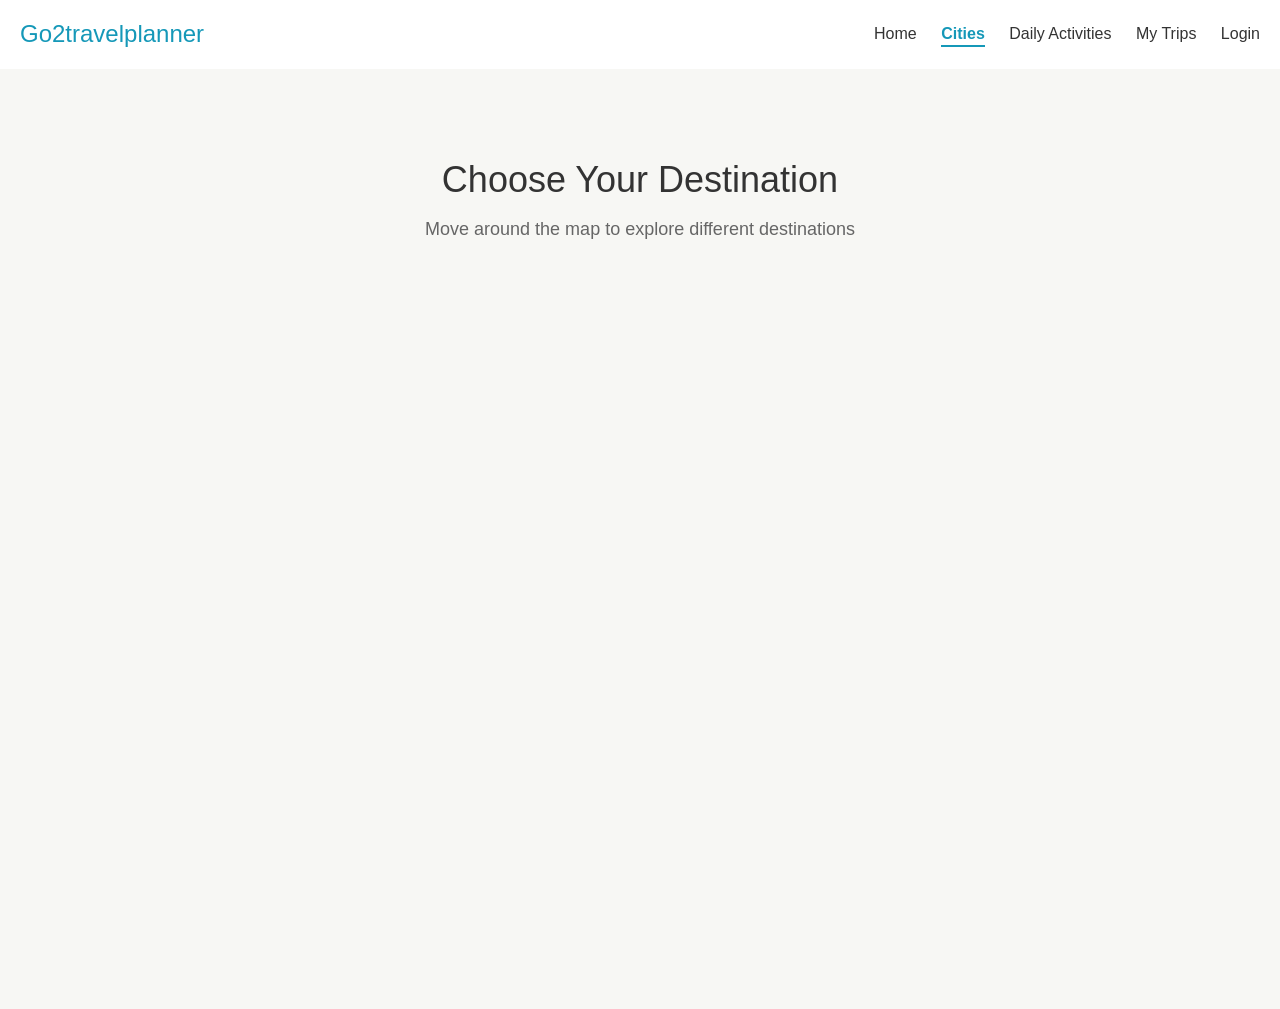
<file: cities.html>
<!DOCTYPE html>
<html lang="en">
<head>
  <meta charset="UTF-8">
  <meta name="viewport" content="width=device-width, initial-scale=1.0">
  <title>Cities</title>
  <link rel="stylesheet" href="style.css">
</head>

<body>

  <header>
    <h2><a href="index.html">Go2travelplanner</a></h2>

    <nav>
      <a href="index.html">Home</a>
      <a href="cities.html" class="active">Cities</a>
      <a href="comingsoon.html">Daily Activities</a>
      <a href="trips.html">My Trips</a>
      <a href="login.html">Login</a>
    </nav>
  </header>
  
  <main>
    <section class="map-section">
      <h1>Choose Your Destination</h1>
      <p>Move around the map to explore different destinations</p>

      <div class="google-map">
        <iframe
          src="https://www.google.com/maps/embed?pb=!1m18!1m12!1m3!1d22356315.55221679!2d-12.4894661!3d48.9010189!2m3!1f0!2f0!3f0!3m2!1i1024!2i768!4f13.1!3m3!1m2!1s0x47d8f7e66f5c8001%3A0x57bfc9dca58f2d81!2sEurope!5e0!3m2!1sen!2suk!4v1710000000000!5m2!1sen!2suk"
          allowfullscreen=""
          loading="lazy">
        </iframe>
      </div>
    </section>

  </main>
</body>
</html>
</file>
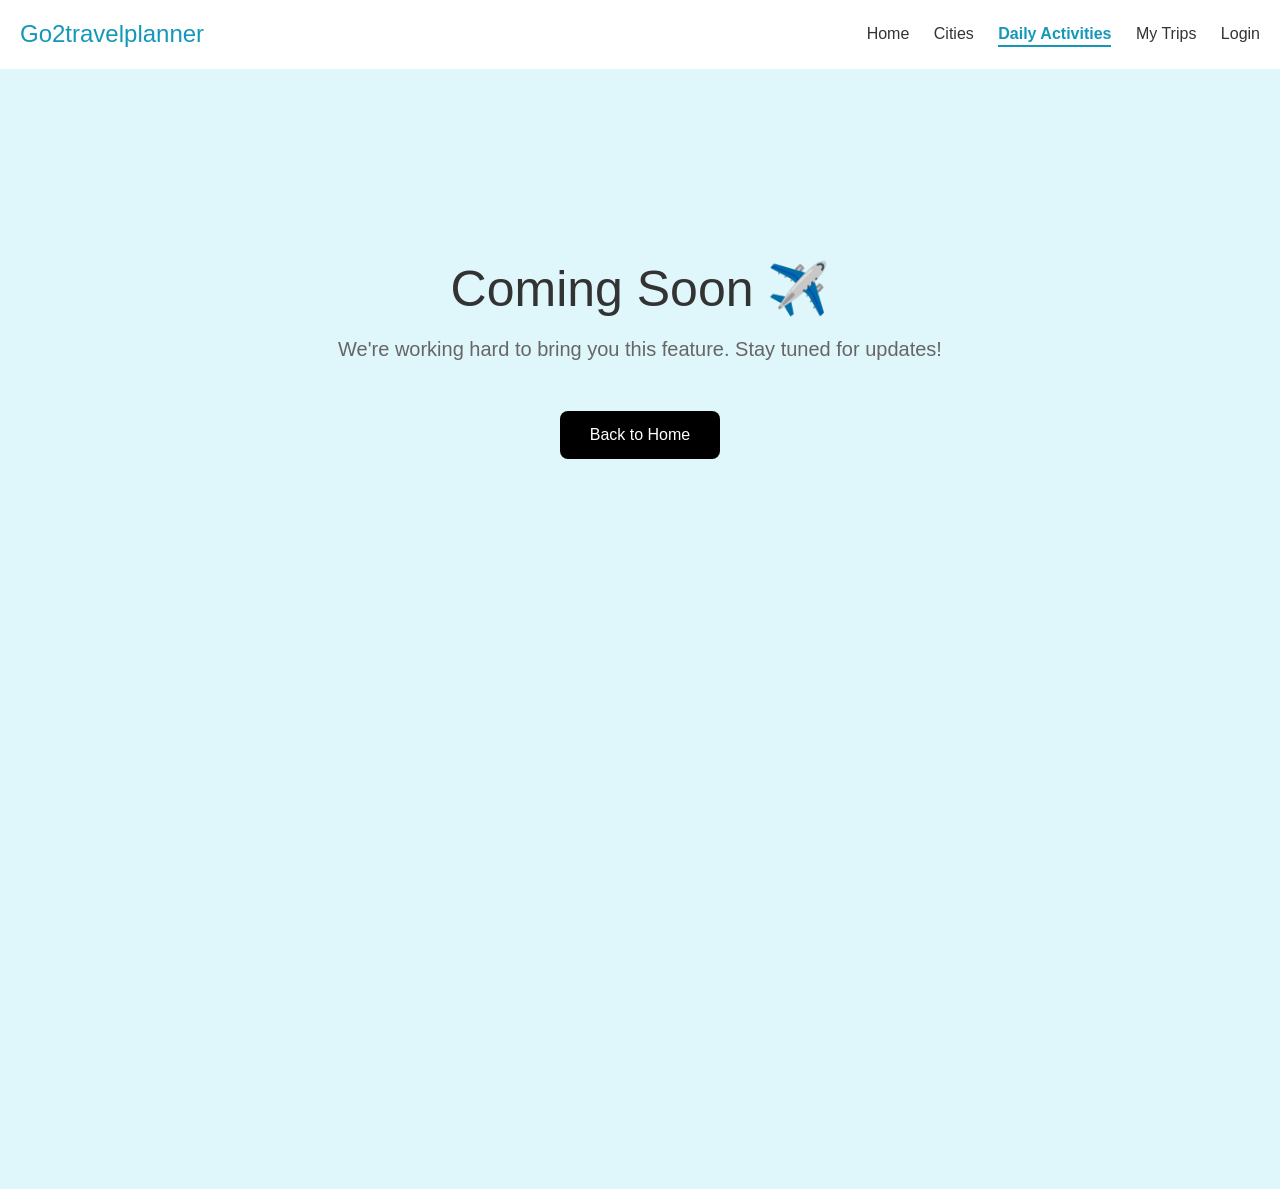
<file: comingsoon.html>
<!DOCTYPE html>
<html lang="en">
<head>
  <meta charset="UTF-8">
  <meta name="viewport" content="width=device-width, initial-scale=1.0">
  <title>Coming Soon</title>
  <link rel="stylesheet" href="style.css">
</head>

<body>

  <header>
    <h2><a href="index.html">Go2travelplanner</a></h2>

    <nav>
      <a href="index.html">Home</a>
      <a href="cities.html">Cities</a>
      <a href="comingsoon.html" class="active">Daily Activities</a>
      <a href="trips.html">My Trips</a>
      <a href="login.html">Login</a>
    </nav>
  </header>

  <main>

    <section class="coming-soon">
      <h1>Coming Soon ✈️</h1>

      <p>
        We're working hard to bring you this feature.
        Stay tuned for updates!
      </p>

      <a href="index.html" class="main-button">Back to Home</a>
    </section>

  </main>

</body>
</html>
</file>
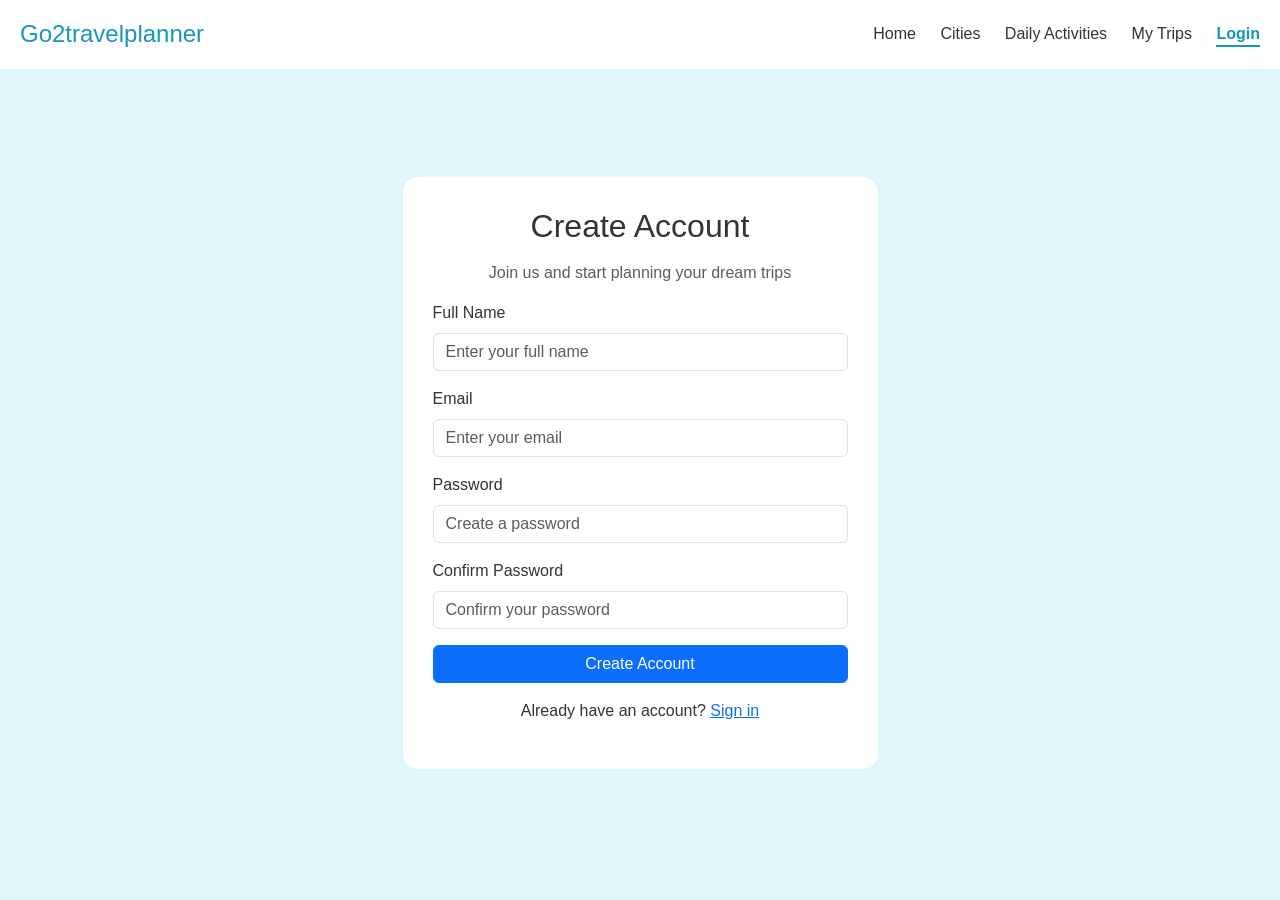
<file: login.html>
<!DOCTYPE html>
<html lang="en">
<head>
  <meta charset="UTF-8">
  <meta name="viewport" content="width=device-width, initial-scale=1.0">
  <title>Create Account</title>

  <!-- Bootstrap 5.3.3 from https://getbootstrap.com -->
 
  <link href="https://cdn.jsdelivr.net/npm/bootstrap@5.3.3/dist/css/bootstrap.min.css" rel="stylesheet">
  
  <link rel="stylesheet" href="style.css">
  
</head>

<body class="login-page">

  <header>
    <h2><a href="index.html">Go2travelplanner</a></h2>

    <nav>
      <a href="index.html">Home</a>
      <a href="cities.html">Cities</a>
      <a href="comingsoon.html">Daily Activities</a>
      <a href="trips.html">My Trips</a>
      <a href="login.html" class="active">Login</a>
    </nav>
  </header>

  <main>

    <section class="login-section">

      <div class="container mt-5">
        <div class="row justify-content-center">
          <div class="col-md-5">

            <h2 class="text-center mb-3">Create Account</h2>
            <p class="text-center text-muted">
              Join us and start planning your dream trips
            </p>

            <form action="comingsoon.html">

              <div class="mb-3">
                <label class="form-label">Full Name</label>
                <input 
                  type="text" 
                  class="form-control" 
                  name="fullname"
                  autocomplete="name"
                  placeholder="Enter your full name"
                  required>
              </div>

              <div class="mb-3">
                <label class="form-label">Email</label>
                <input 
                  type="email" 
                  class="form-control" 
                  name="email"
                  autocomplete="email"
                  placeholder="Enter your email"
                  required>
              </div>

              <div class="mb-3">
                <label class="form-label">Password</label>
                <input 
                  type="password" 
                  class="form-control" 
                  name="password"
                  autocomplete="new-password"
                  placeholder="Create a password"
                  minlength="6"
                  required>
              </div>

              <div class="mb-3">
                <label class="form-label">Confirm Password</label>
                <input 
                  type="password" 
                  class="form-control" 
                  name="confirm-password"
                  autocomplete="new-password"
                  placeholder="Confirm your password"
                  minlength="6"
                  required>
              </div>

              <button type="submit" class="btn btn-primary w-100">Create Account</button>

              <p class="text-center mt-3">
                Already have an account? <a href="signin.html">Sign in</a>
              </p>

            </form>

          </div>
        </div>
      </div>

    </section>

  </main>

</body>
</html>
</file>
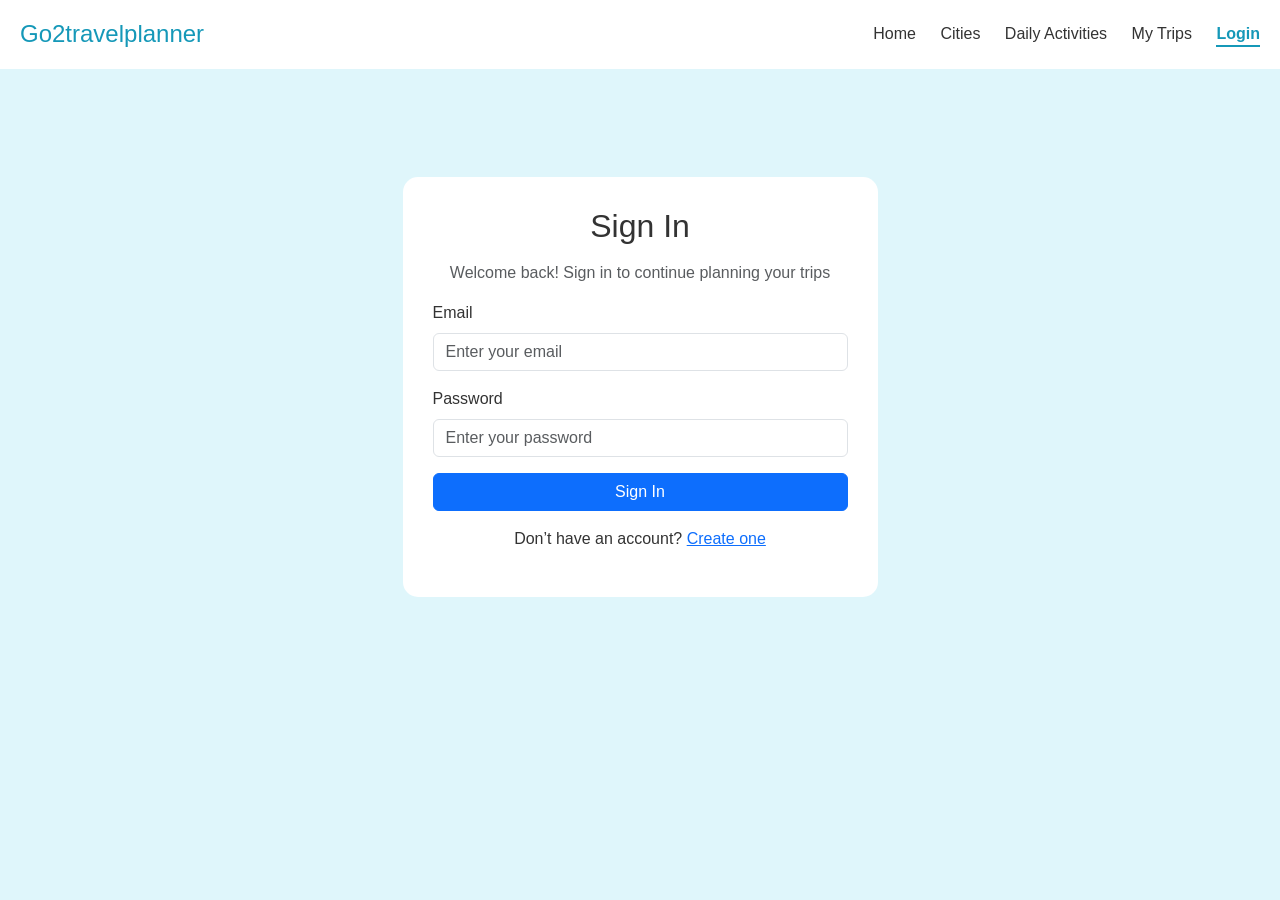
<file: signin.html>
<!DOCTYPE html>
<html lang="en">
<head>
  <meta charset="UTF-8">
  <meta name="viewport" content="width=device-width, initial-scale=1.0">
  <title>Sign In</title>

  <!-- Bootstrap 5.3.3 from https://getbootstrap.com -->
  
  <link href="https://cdn.jsdelivr.net/npm/bootstrap@5.3.3/dist/css/bootstrap.min.css" rel="stylesheet">
  
  <link rel="stylesheet" href="style.css">
  
</head>

<body class="login-page">

  <header>
    <h2><a href="index.html">Go2travelplanner</a></h2>

    <nav>
      <a href="index.html">Home</a>
      <a href="cities.html">Cities</a>
      <a href="comingsoon.html">Daily Activities</a>
      <a href="trips.html">My Trips</a>
      <a href="login.html" class="active">Login</a>
    </nav>
  </header>

  <main>

    <section class="login-section">

      <div class="container mt-5">
        <div class="row justify-content-center">
          <div class="col-md-5">

            <h2 class="text-center mb-3">Sign In</h2>
            <p class="text-center text-muted">
              Welcome back! Sign in to continue planning your trips
            </p>

            <form action="comingsoon.html">

              <div class="mb-3">
                <label class="form-label">Email</label>
                <input 
                  type="email" 
                  class="form-control" 
                  name="email"
                  autocomplete="email"
                  placeholder="Enter your email"
                  required>
              </div>

              <div class="mb-3">
                <label class="form-label">Password</label>
                <input 
                  type="password" 
                  class="form-control" 
                  name="password"
                  autocomplete="current-password"
                  placeholder="Enter your password"
                  required>
              </div>

              <button type="submit" class="btn btn-primary w-100">Sign In</button>

              <p class="text-center mt-3">
                Don’t have an account? <a href="login.html">Create one</a>
              </p>

            </form>

          </div>
        </div>
      </div>

    </section>

  </main>

</body>
</html>
</file>
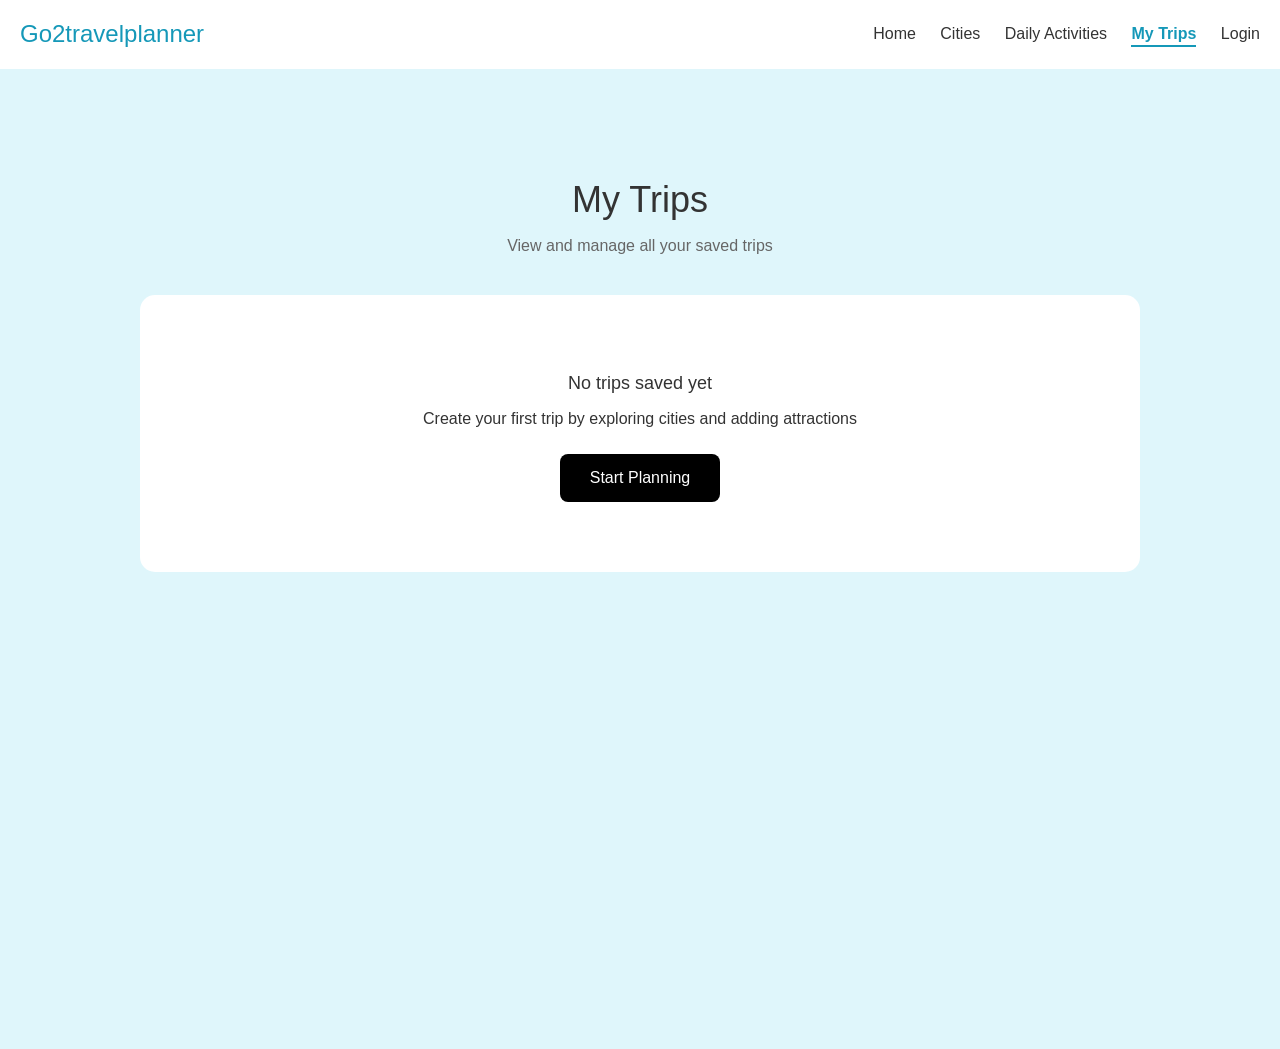
<file: trips.html>
<!DOCTYPE html>
<html lang="en">
<head>
  <meta charset="UTF-8">
  <meta name="viewport" content="width=device-width, initial-scale=1.0">
  <title>My Trips</title>
  <link rel="stylesheet" href="style.css">
</head>

<body class="trips-page">

  <header>
    <h2><a href="index.html">Go2travelplanner</a></h2>

    <nav>
      <a href="index.html">Home</a>
      <a href="cities.html">Cities</a>
      <a href="comingsoon.html">Daily Activities</a>
      <a href="trips.html" class="active">My Trips</a>
      <a href="login.html">Login</a>
    </nav>
  </header>

  <main>

    <section class="trips-section">
      <h1>My Trips</h1>
      <p class="trips-intro">View and manage all your saved trips</p>

      <div class="trips-box">
        <p class="no-trips">No trips saved yet</p>
        <p>Create your first trip by exploring cities and adding attractions</p>

        <a href="comingsoon.html" class="main-button">Start Planning</a>
      </div>
    </section>

  </main>

</body>
</html>
</file>
<file: style.css>
body {
  margin: 0;
  font-family: Arial, sans-serif;
  background-color: #dff6fb;
  color: #333;
}

/* Header */

header {
  background-color: white;
  padding: 20px;
  display: flex;
  justify-content: space-between;
  align-items: center;
  
  position: sticky;
  top: 0;
  z-index: 1000;
}

header h2 {
  color: #1598b8;
  margin: 0;
  font-size: 24px;
  font-weight: normal;
  line-height: 1.2;
}

header h2 a {
  text-decoration: none;
  color: #1598b8;
  font-size: 24px;
}

/* Navigation */

nav a {
  text-decoration: none;
  color: #333;
  margin-left: 20px;
}

nav a:hover {
  color: #1598b8;
}

nav a.active {
  color: #1598b8;
  font-weight: bold;
  border-bottom: 2px solid #1598b8;
  padding-bottom: 3px;
}

/* Hero section */

.hero {
  text-align: center;
  padding: 120px 20px;
}

.hero h1 {
  font-size: 48px;
  font-weight: normal;
  margin-bottom: 20px;
}

.hero p {
  font-size: 20px;
  max-width: 600px;
  margin: 0 auto;
  line-height: 1.5;
}

/* Buttons */

.buttons {
  margin-top: 30px;
}

.main-button {
  display: inline-block;
  text-decoration: none;
  padding: 15px 30px;
  border-radius: 8px;
  margin: 10px;
  background-color: black;
  color: white;
}

.second-button {
  display: inline-block;
  text-decoration: none;
  padding: 15px 30px;
  border-radius: 8px;
  margin: 10px;
  background-color: white;
  color: #333;
  border: 1px solid #ccc;
}

/* Features section */

.features {
  background-color: #f7f7f4;
  text-align: center;
  padding: 100px 20px;
}

.features h2 {
  font-size: 40px;
  font-weight: normal;
  margin-bottom: 15px;
}

.features-intro {
  font-size: 20px;
  color: #666;
  margin-bottom: 80px;
}

.feature-boxes {
  display: flex;
  justify-content: space-around;
  gap: 30px;
  flex-wrap: wrap;
}

.feature {
  width: 300px;
}

.icon {
  width: 70px;
  height: 70px;
  background-color: #e3f4f5;
  color: #1598b8;
  font-size: 35px;
  margin: 0 auto 25px;
  border-radius: 15px;
  display: flex;
  align-items: center;
  justify-content: center;
}

.feature h3 {
  font-size: 26px;
  font-weight: normal;
  margin-bottom: 20px;
}

.feature p {
  font-size: 18px;
  color: #666;
  line-height: 1.5;
}

/* Popular Cities */

.popular-cities {
  background-color: white;
  padding: 80px 30px;
  text-align: center;
}

.popular-cities h2 {
  font-size: 40px;
  font-weight: normal;
  margin-bottom: 10px;
}

.cities-intro {
  font-size: 20px;
  color: #666;
  margin-bottom: 50px;
}

.city-grid {
  display: grid;
  grid-template-columns: repeat(4, 1fr);
  gap: 30px;
}

.city-card {
  background-color: #f2f2f2;
  border-radius: 15px;
  overflow: hidden;
  text-align: left;
  transition: transform 0.2s ease;
}

.city-card:hover {
  transform: scale(1.03);
}

.city-card img {
  width: 100%;
  height: 180px;
  object-fit: cover;
}

.city-card h3 {
  font-size: 20px;
  font-weight: normal;
  margin: 15px 15px 5px;
}

.city-card p {
  color: #666;
  margin: 0 15px 20px;
}

.city-link {
  text-decoration: none;
  color: inherit;
  display: block;
}

/* Video Section */

.video-section {
  background-color: #f7f7f4;
  text-align: center;
  padding: 80px 20px;
}

.video-section h2 {
  font-size: 40px;
  font-weight: normal;
  margin-bottom: 30px;
}

.video-container {
  max-width: 800px;
  margin: 0 auto;
}

.video-container video {
  width: 100%;
  height: 450px;
  border-radius: 10px;
  object-fit: cover;
}

/* CTA Section */

.cta-section {
  background-color: #f7f7f4;
  text-align: center;
  padding: 80px 20px;
}

.cta-section h2 {
  font-size: 40px;
  font-weight: normal;
  margin-bottom: 15px;
}

.cta-section p {
  font-size: 18px;
  color: #666;
  margin-bottom: 40px;
}

.cta-buttons {
  display: flex;
  justify-content: center;
  align-items: center;
  gap: 25px;
}

.link-button {
  text-decoration: none;
  color: #1598b8;
  font-size: 18px;
}

/* Map section Cities page */

.map-section {
  background-color: #f7f7f4;
  text-align: center;
  padding: 60px 20px;
  min-height: calc(100vh - 80px);
}

.map-section h1 {
  font-size: 36px;
  font-weight: normal;
  margin-bottom: 10px;
}

.map-section p {
  color: #666;
  font-size: 18px;
  margin-bottom: 30px;
}

.google-map {
  max-width: 1100px;
  margin: 0 auto;
  border-radius: 15px;
  overflow: hidden;
}

.google-map iframe {
  width: 100%;
  height: 500px;
  border: 0;
}

/* Coming soon page */

.coming-soon {
  text-align: center;
  padding: 150px 20px;
  background-color: #dff6fb;
  min-height: calc(100vh - 80px);
}

.coming-soon h1 {
  font-size: 50px;
  font-weight: normal;
  margin-bottom: 20px;
}

.coming-soon p {
  font-size: 20px;
  color: #666;
  margin-bottom: 40px;
}

/* Trips page */

.trips-section {
  padding: 80px 20px;
  max-width: 1000px;
  margin: 0 auto;
  min-height: calc(100vh - 80px);
  text-align: center;
}

.trips-section h1 {
  font-size: 36px;
  font-weight: normal;
  margin-bottom: 10px;
}

.trips-intro {
  color: #666;
  margin-bottom: 40px;
}

.trips-box {
  background-color: white;
  padding: 60px 20px;
  border-radius: 15px;
  text-align: center;
}

.no-trips {
  font-size: 18px;
  margin-bottom: 10px;
}

body.trips-page {
  background-color: #dff6fb;
}

/* Login page (Bootstrap 5.3.3) */

body.login-page {
  background-color: #dff6fb;
  min-height: calc(100vh - 80px);
  overflow-y: scroll;
}

.login-section {
  padding: 60px 20px;
}

.login-section .col-md-5 {
  background-color: white;
  padding: 30px;
  border-radius: 15px;
}

/* Tablet screens */

@media screen and (max-width: 900px) {
  header {
    flex-direction: column;
    text-align: center;
  }

  nav {
    margin-top: 15px;
  }

  nav a {
    display: inline-block;
    margin: 8px 10px;
  }

  .hero {
    padding: 90px 20px;
  }

  .hero h1 {
    font-size: 38px;
  }

  .hero p {
    font-size: 18px;
  }

  .city-grid {
    grid-template-columns: repeat(2, 1fr);
  }
}

/* Mobile screens */

@media screen and (max-width: 600px) {
  header {
    padding: 15px;
  }

  nav a {
    display: block;
    margin: 10px 0;
  }

  .hero {
    padding: 70px 20px;
  }

  .hero h1 {
    font-size: 32px;
  }

  .hero p {
    font-size: 16px;
  }

  .buttons a,
  .cta-buttons .main-button {
    display: block;
    width: 80%;
    margin: 10px auto;
  }

  .features {
    padding: 70px 20px;
  }

  .features h2,
  .popular-cities h2 {
    font-size: 30px;
  }

  .features-intro,
  .cities-intro {
    font-size: 16px;
    margin-bottom: 40px;
  }

  .feature {
    width: 100%;
  }

  .feature p {
    font-size: 16px;
  }

  .popular-cities {
    padding: 60px 20px;
  }

  .city-grid {
    grid-template-columns: 1fr;
  }

  .city-card img {
    height: 220px;
  }

  .video-container video {
    height: 250px;
  }

  .cta-buttons {
    flex-direction: column;
  }

  .link-button {
    margin-top: 10px;
  }
  
  .google-map iframe {
  height: 350px;
  }
}
</file>
